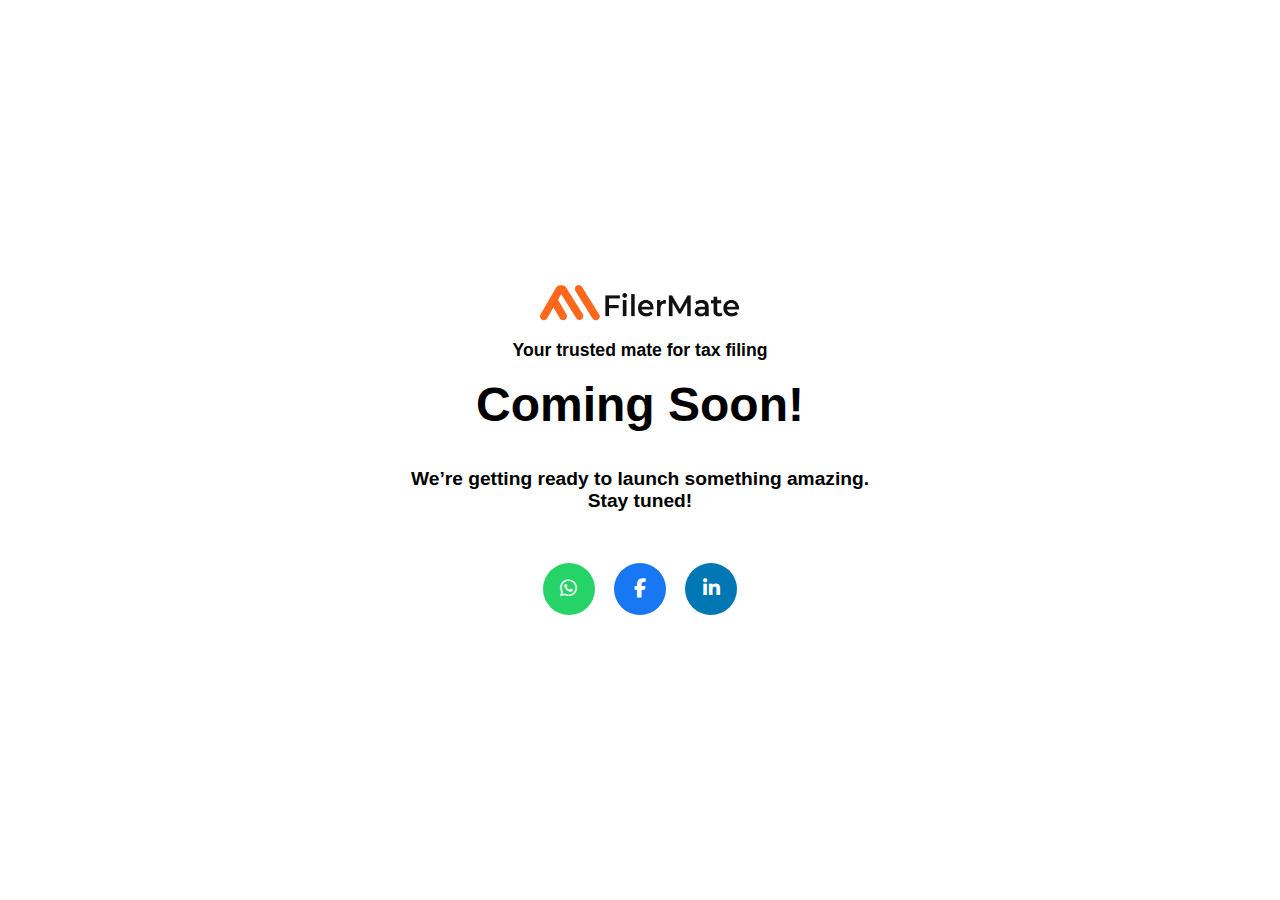
<file: index.html>
<!DOCTYPE html>
<html lang="en">
<head>
  <meta charset="UTF-8" />
  <meta name="viewport" content="width=device-width, initial-scale=1.0" />
  <title>FilerMate – Coming Soon</title>
  <link rel="icon" type="image/png" href="FavIcon_Rounded.png" />
  <link rel="stylesheet" href="https://cdnjs.cloudflare.com/ajax/libs/font-awesome/6.5.0/css/all.min.css" />
  <style>
   body {
      margin: 0;
      font-family: 'Segoe UI', sans-serif;
      background-color: #ffffff;
      padding: 0;
    }

    .container {
      display: flex;
      flex-direction: column;
      align-items: center;
      justify-content: center;
      text-align: center;
      min-height: 100vh;
      padding: 2rem;
      box-sizing: border-box;
    }

    .logo {
      max-width: 200px;
      width: 100%;
      margin-bottom: 1rem;
    }

    .slogan {
      font-size: 1.1rem;
      /* color: #EE7E27; */
      /* margin-bottom: 2rem; */
      font-weight: bold;
    }

    h1 {
      font-size: 3rem;
      margin-bottom: 1rem;
    }

    p.description {
      font-size: 1.2rem;
      /* color: #444; */
      max-width: 500px;
      font-weight: bold;
    }

    .social-links {
      margin-top: 2rem;
      display: flex;
      gap: 1.2rem;
      justify-content: center;
      flex-wrap: wrap;
    }

    .social-links a {
      font-size: 1.2rem;
      color: white;
      padding: 14px;
      border-radius: 50%;
      text-decoration: none;
      width: 24px;
      height: 24px;
      display: flex;
      align-items: center;
      justify-content: center;
      transition: background-color 0.3s ease;
    }

    .whatsapp { background-color: #25D366; }
    .whatsapp:hover { background-color: #1ebc59; }

    .facebook { background-color: #1877F2; }
    .facebook:hover { background-color: #0e5bd0; }

    .linkedin { background-color: #0077B5; }
    .linkedin:hover { background-color: #005f94; }

    @media (max-width: 480px) {
      h1 {
        font-size: 2rem;
      }

      .slogan {
        font-size: 1rem;
      }

      p.description {
        font-size: 1rem;
      }
    }
  </style>
</head>
<body>
  <div class="container">
    <img src="FilerMate_Logo.png" alt="FilerMate Logo" class="logo" />
    <div class="slogan">Your trusted mate for tax filing</div>
    <h1 style="margin-top: 16px;">Coming Soon!</h1>
    <p class="description">
      We’re getting ready to launch something amazing. Stay tuned!
    </p>
    <div class="social-links">
      <a class="whatsapp" href="https://wa.me/923352996009" target="_blank" title="WhatsApp">
        <i class="fab fa-whatsapp"></i>
      </a>
      <a class="facebook" href="https://www.facebook.com/filermate" target="_blank" title="Facebook">
        <i class="fab fa-facebook-f"></i>
      </a>
      <a class="linkedin" href="https://linkedin.com/company/filermate" target="_blank" title="LinkedIn">
        <i class="fab fa-linkedin-in"></i>
      </a>
    </div>
  </div>
</body>
</html>
</file>
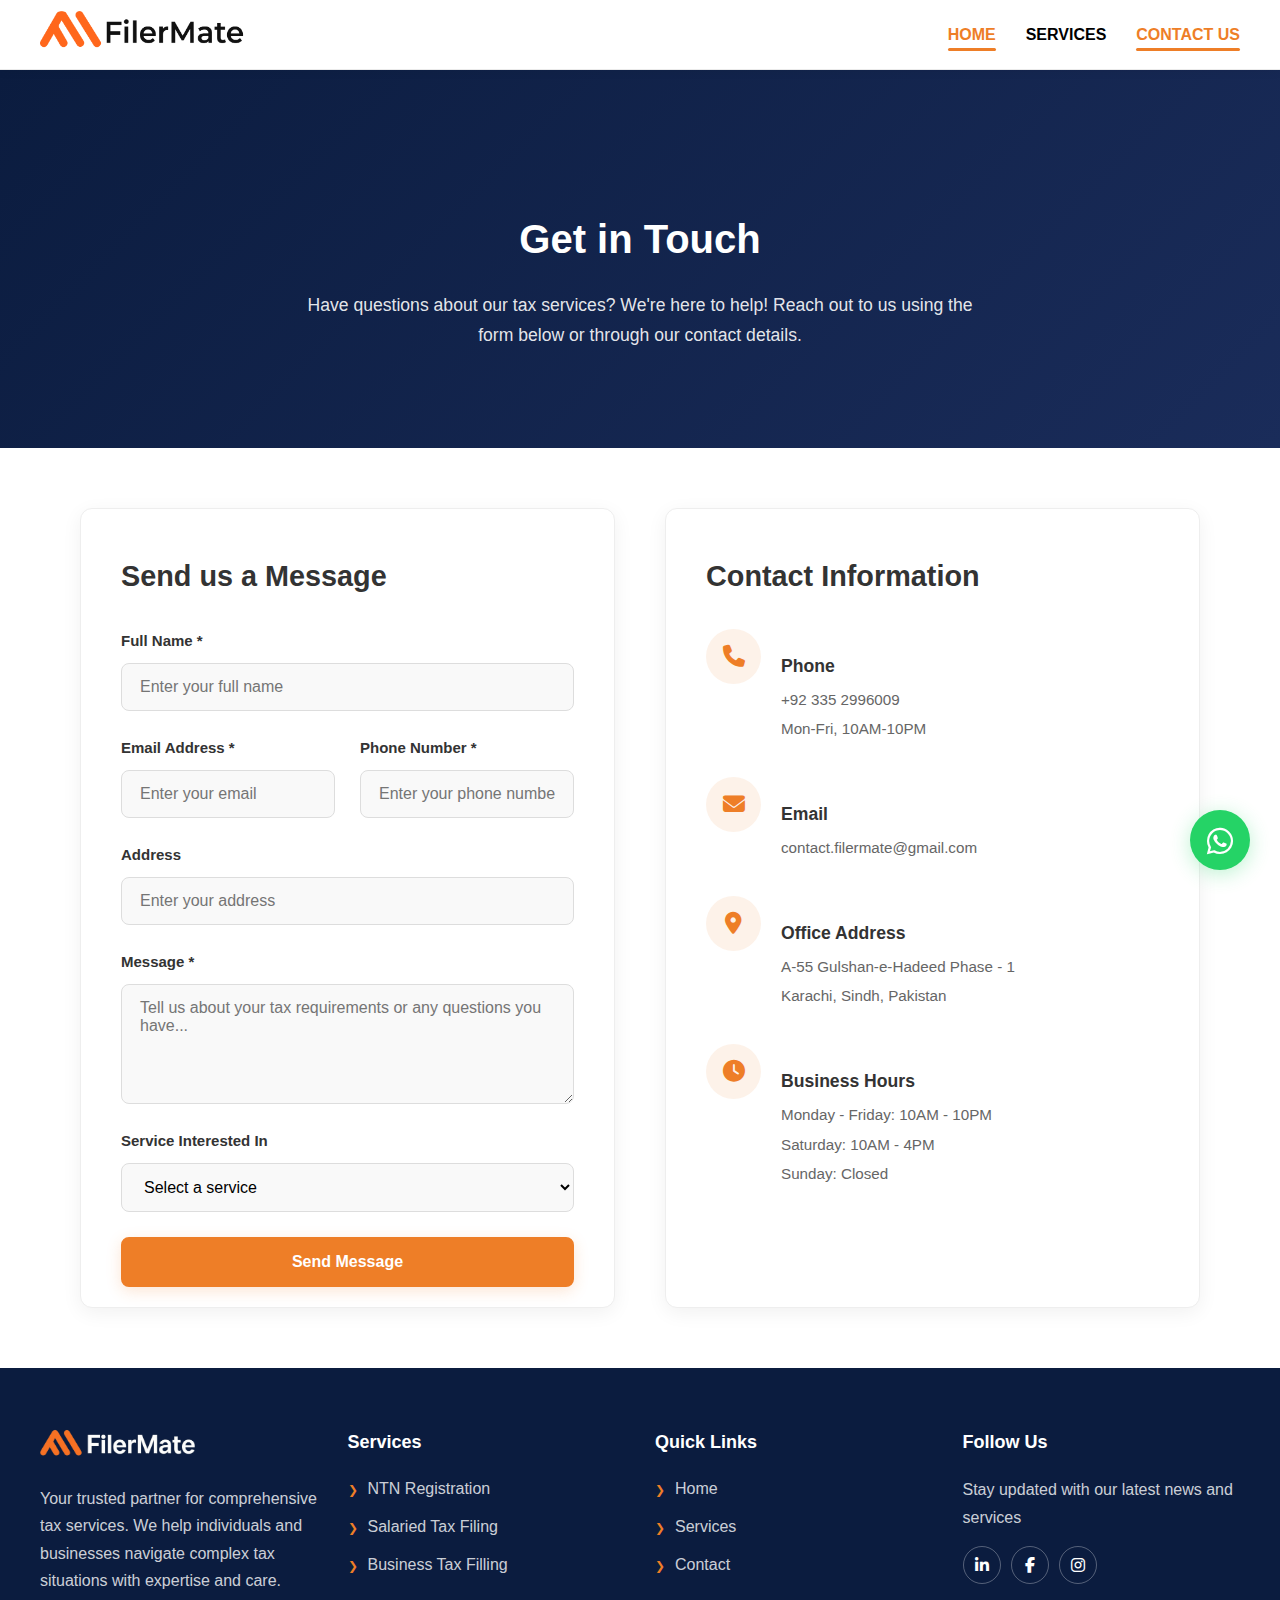
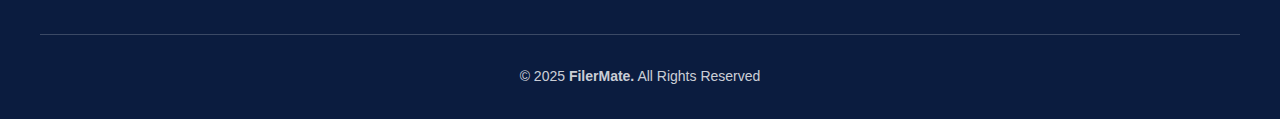
<file: contact/index.html>
<!DOCTYPE html>
<html lang="en">

<head>
  <meta charset="UTF-8">
  <meta name="viewport" content="width=device-width, initial-scale=1.0">
  <title>Contact Us</title>
  <link rel="icon" type="image/png" href="../images/FavIcon_Rounded.png" />
  <link rel="stylesheet" href="https://cdnjs.cloudflare.com/ajax/libs/font-awesome/6.5.0/css/all.min.css">
  <link rel="stylesheet" href="/css/style.css">
  <script src="/js/script.js"></script>
</head>

<body>

  <header>
    <nav class="navbar">
      <div class="logo">
        <a href="/index.html"><img src="/images/FilerMate_Logo.png" alt="FilerMate Logo"></a>
      </div>

      <!-- Desktop Menu (visible on larger screens) -->
      <ul class="desktop-menu" id="nav-links">
        <li><a href="/index.html">HOME</a></li>
        <li><a href="/services/index.html">SERVICES</a></li>
        <li><a href="/contact/index.html">CONTACT US</a></li>
      </ul>

      <!-- Mobile Menu Toggle -->
      <button class="menu-toggle" id="menu-toggle">☰</button>

      <!-- Mobile Menu Container -->
      <div class="mobile-menu-container" id="mobile-menu-container">
        <ul class="mobile-menu">
          <li><a href="/index.html">HOME</a></li>
          <li><a href="/services/index.html">SERVICES</a></li>
          <li><a href="/contact/index.html">CONTACT US</a></li>
        </ul>
      </div>
    </nav>
  </header>

  <main>
    <section class="page-header">
      <div class="container">
        <h1 class="section-title">Get in Touch</h1>
        <p class="section-desc">Have questions about our tax services? We're here to help! Reach out to us using the
          form below or through our contact details.</p>
      </div>
    </section>
    <div class="container">
      <div class="contact-wrapper">
        <!-- Contact Form -->
        <div class="contact-form-container">
          <h2>Send us a Message</h2>
          <form id="contactForm" class="contact-form">
            <div class="form-group">
              <label for="name">Full Name *</label>
              <input type="text" id="name" name="name" required placeholder="Enter your full name">
            </div>

            <div class="form-row">
              <div class="form-group">
                <label for="email">Email Address *</label>
                <input type="email" id="email" name="email" required placeholder="Enter your email">
              </div>

              <div class="form-group">
                <label for="phone">Phone Number *</label>
                <input type="tel" id="phone" name="phone" required placeholder="Enter your phone number">
              </div>
            </div>

            <div class="form-group">
              <label for="address">Address</label>
              <input type="text" id="address" name="address" placeholder="Enter your address">
            </div>

            <div class="form-group">
              <label for="message">Message *</label>
              <textarea id="message" name="message" rows="5" required
                placeholder="Tell us about your tax requirements or any questions you have..."></textarea>
            </div>

            <div class="form-group">
              <label for="service">Service Interested In</label>
              <select id="service" name="service">
                <option value="">Select a service</option>
                <option value="ntn-salaried">NTN Registration - Salaried</option>
                <option value="ntn-business">NTN Registration - Business</option>
                <option value="tax-salaried">Salaried Tax Filing</option>
                <option value="tax-business">Business Tax Filing</option>
                <option value="consultation">General Consultation</option>
              </select>
            </div>

            <button type="submit" class="btn-primary">Send Message</button>
          </form>
        </div>

        <!-- Contact Information -->
        <div class="contact-info-container">
          <h2>Contact Information</h2>

          <div class="contact-info">
            <div class="info-item">
              <div class="info-icon">
                <i class="fas fa-phone"></i>
              </div>
              <div class="info-content">
                <h4>Phone</h4>
                <p>+92 335 2996009</p>
                <p>Mon-Fri, 10AM-10PM</p>
              </div>
            </div>

            <div class="info-item">
              <div class="info-icon">
                <i class="fas fa-envelope"></i>
              </div>
              <div class="info-content">
                <h4>Email</h4>
                <p>contact.filermate@gmail.com</p>
                <!-- <p>support@filermate.com</p> -->
              </div>
            </div>

            <div class="info-item">
              <div class="info-icon">
                <i class="fas fa-map-marker-alt"></i>
              </div>
              <div class="info-content">
                <h4>Office Address</h4>
                <p>A-55 Gulshan-e-Hadeed Phase - 1</p>
                <p>Karachi, Sindh, Pakistan</p>
              </div>
            </div>

            <div class="info-item">
              <div class="info-icon">
                <i class="fas fa-clock"></i>
              </div>
              <div class="info-content">
                <h4>Business Hours</h4>
                <p>Monday - Friday: 10AM - 10PM</p>
                <p>Saturday: 10AM - 4PM</p>
                <p>Sunday: Closed</p>
              </div>
            </div>
          </div>

          <!-- <div class="map-placeholder">
            <div class="map-icon">
              <i class="fas fa-map"></i>
            </div>
            <p>Map integration can be added here</p>
            <small>Google Maps or other mapping service</small>
          </div> -->
        </div>
      </div>
    </div>
  </main>

  <footer class="footer">
    <div class="footer-container">

      <div class="footer-col">
        <div class="footer-logo">
          <a href="/index.html"><img src="/images/logo.png" alt="FilerMate Logo" /></a>
        </div>
        <p>Your trusted partner for comprehensive tax services.
          We help individuals and businesses navigate complex tax situations with expertise and care.</p>
      </div>

      <div class="footer-col">
        <h4>Services</h4>
        <ul>
          <li><a href="/services/index.html#ntn-registration-salaried">NTN Registration</a></li>
          <li><a href="/services/index.html#tax-filling-salaried">Salaried Tax Filing</a></li>
          <li><a href="/services/index.html#tax-filling-business">Business Tax Filling</a></li>
        </ul>
      </div>

      <div class="footer-col">
        <h4>Quick Links</h4>
        <ul>
          <li><a href="/index.html">Home</a></li>
          <li><a href="/services/index.html">Services</a></li>
          <li><a href="/contact/index.html">Contact</a></li>
        </ul>
      </div>

      <div class="footer-col">
        <h4>Follow Us</h4>
        <p>Stay updated with our latest news and services</p>
        <div class="social-icons">
          <a href="https://www.linkedin.com/company/filermate" target="_blank"><i class="fab fa-linkedin-in"></i></a>
          <a href="https://www.facebook.com/filermate" target="_blank"><i class="fab fa-facebook-f"></i></a>
          <a href="https://www.instagram.com/filermate" target="_blank"><i class="fab fa-instagram"></i></a>
        </div>
      </div>

    </div>
    <div class="footer-divider"></div>
    <div class="footer-bottom">
      <p>© 2025 <strong>FilerMate.</strong> All Rights Reserved</p>
    </div>
  </footer>

  <!-- WhatsApp Floating Button -->
  <a href="https://wa.me/923352996009" class="whatsapp-float" target="_blank" aria-label="Chat on WhatsApp">
    <i class="fab fa-whatsapp"></i>
  </a>
</body>

</html>
</file>
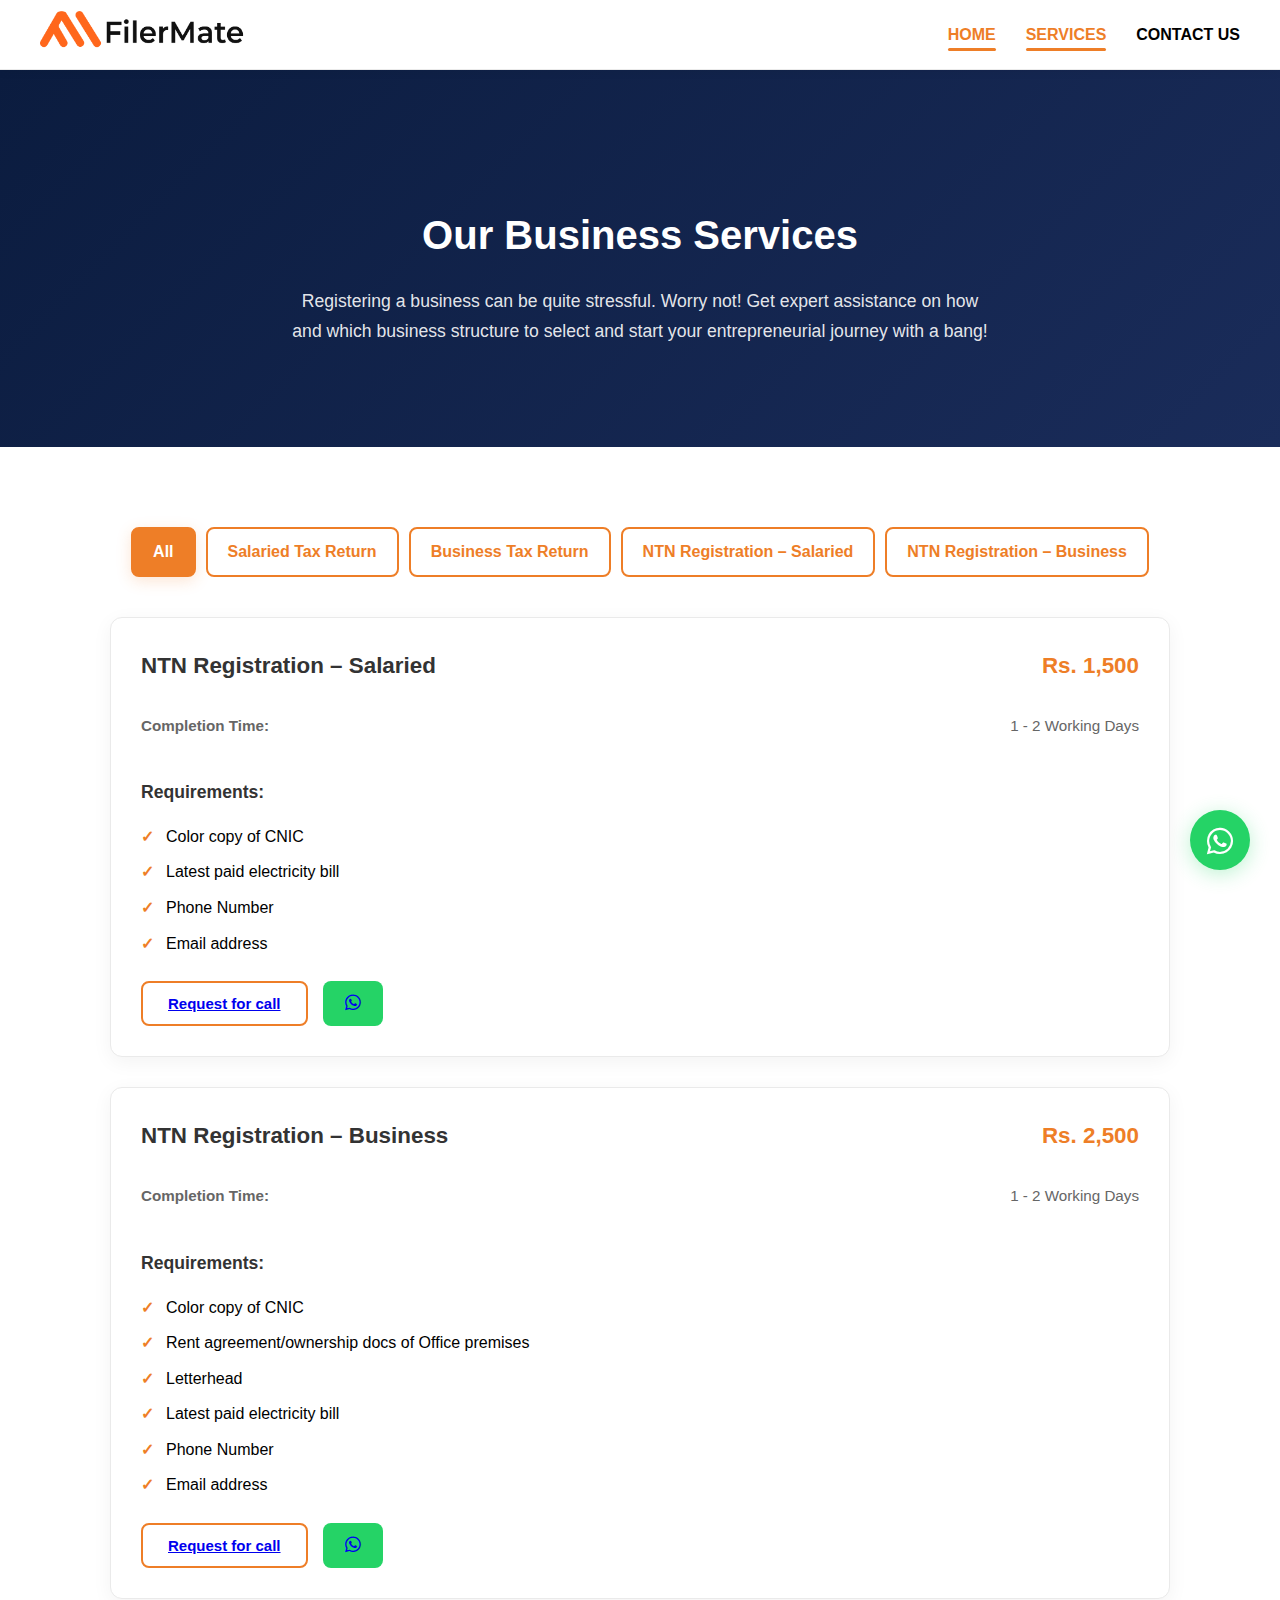
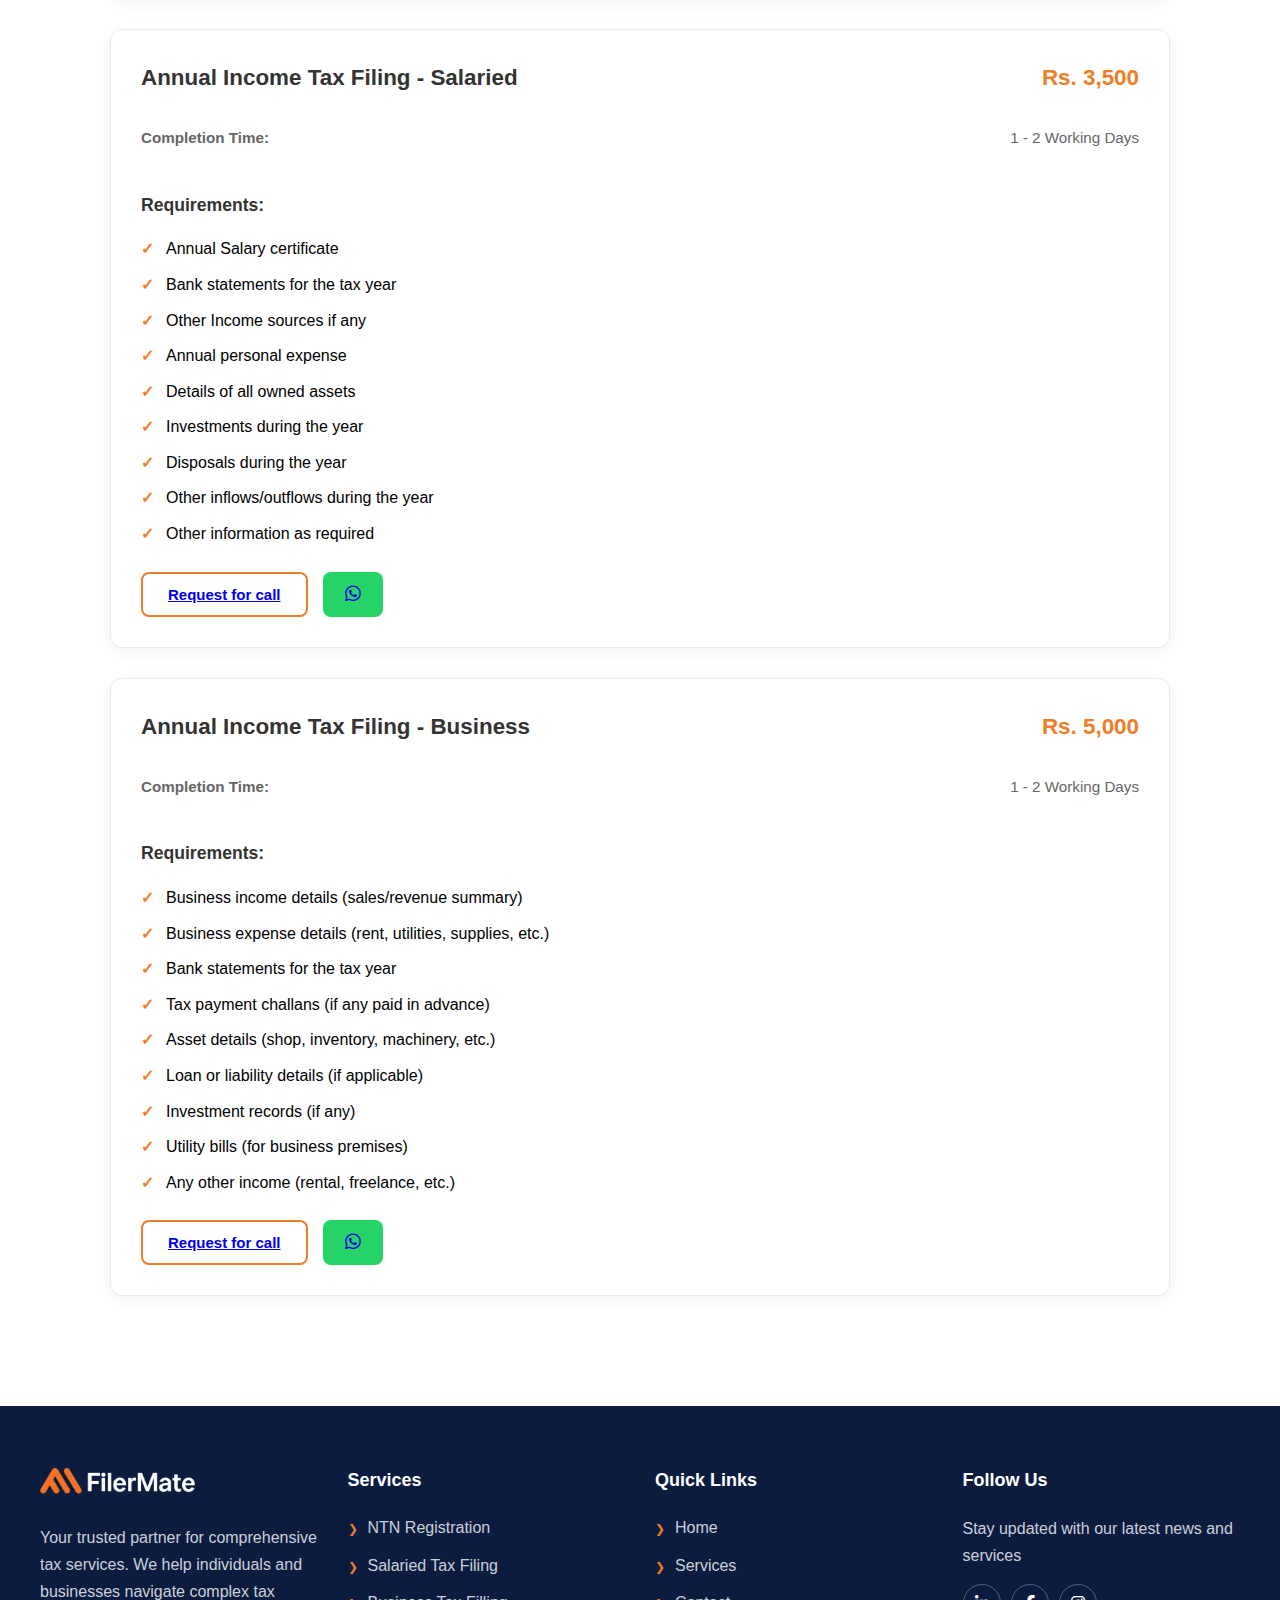
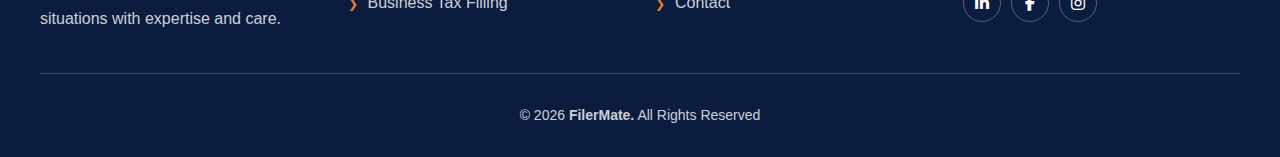
<file: services/index.html>
<!DOCTYPE html>
<html lang="en">

<head>
  <meta charset="UTF-8">
  <meta name="viewport" content="width=device-width, initial-scale=1.0">
  <title>Tax Services for Salaried and Business individuals</title>
  <link rel="icon" type="image/png" href="../images/FavIcon_Rounded.png" />
  <link rel="stylesheet" href="https://cdnjs.cloudflare.com/ajax/libs/font-awesome/6.5.0/css/all.min.css">
  <link rel="stylesheet" href="/css/style.css">
  <link rel="stylesheet" href="../css/services.css">
  <script src="/js/script.js"></script>
</head>

<body>

  <header>
    <nav class="navbar">
      <div class="logo">
        <a href="/index.html"><img src="/images/FilerMate_Logo.png" alt="FilerMate Logo"></a>
      </div>

      <!-- Desktop Menu (visible on larger screens) -->
      <ul class="desktop-menu" id="nav-links">
        <li><a href="/index.html">HOME</a></li>
        <li><a href="/services/index.html">SERVICES</a></li>
        <li><a href="/contact/index.html">CONTACT US</a></li>
      </ul>

      <!-- Mobile Menu Toggle -->
      <button class="menu-toggle" id="menu-toggle">☰</button>

      <!-- Mobile Menu Container -->
      <div class="mobile-menu-container" id="mobile-menu-container">
        <ul class="mobile-menu">
          <li><a href="/index.html">HOME</a></li>
          <li><a href="/services/index.html">SERVICES</a></li>
          <li><a href="/contact/index.html">CONTACT US</a></li>
        </ul>
      </div>
    </nav>
  </header>

  <main>
    <!-- Services Header Section (Blue Background) -->
    <section class="services-content">
      <div class="container">
        <h2 class="section-title">Our Business Services</h2>
        <p class="section-desc">
          Registering a business can be quite stressful. Worry not! Get expert assistance on how and which
          business structure to select and start your entrepreneurial journey with a bang!
        </p>
      </div>
    </section>

    <!-- Services Content -->
    <div class="services-container">
      <!-- Filter Buttons -->
      <div class="filter-bar">
        <a href="#" class="bar-link active">All</a>
        <a href="#tax-filling-salaried" class="bar-link">Salaried Tax Return</a>
        <a href="#tax-filling-business" class="bar-link">Business Tax Return</a>
        <a href="#ntn-registration-salaried" class="bar-link">NTN Registration – Salaried</a>
        <a href="#ntn-registration-business" class="bar-link">NTN Registration – Business</a>
      </div>

      <!-- Service Cards -->
      <div class="service-card" id="ntn-registration-salaried">
        <div class="card-header">
          <h4>NTN Registration – Salaried</h4>
          <h4 class="price">Rs. 1,500</h4>
        </div>
        <div class="card-info">
          <p>Completion Time:</p>
          <p>1 - 2 Working Days</p>
        </div>
        <p class="fw-semibold">Requirements:</p>
        <ul>
          <li>Color copy of CNIC</li>
          <li>Latest paid electricity bill</li>
          <li>Phone Number</li>
          <li>Email address</li>
        </ul>
        <div class="card-actions">
          <button class="request-btn"><a href="/contact/index.html#send-us-message">Request for call</a></button>
          <button class="whatsapp-btn"><a href="https://wa.me/923352996009" target="_blank"
                  aria-label="Chat on WhatsApp"><i class="fab fa-whatsapp"></i></a></button>
        </div>
      </div>

      <div class="service-card" id="ntn-registration-business">
        <div class="card-header">
          <h4>NTN Registration – Business</h4>
          <h4 class="price">Rs. 2,500</h4>
        </div>
        <div class="card-info">
          <p>Completion Time:</p>
          <p>1 - 2 Working Days</p>
        </div>
        <p class="fw-semibold">Requirements:</p>
        <ul>
          <li>Color copy of CNIC</li>
          <li>Rent agreement/ownership docs of Office premises</li>
          <li>Letterhead</li>
          <li>Latest paid electricity bill</li>
          <li>Phone Number</li>
          <li>Email address</li>
        </ul>
        <div class="card-actions">
          <button class="request-btn"><a href="/contact/index.html#send-us-message">Request for call</a></button>
          <button class="whatsapp-btn"><a href="https://wa.me/923352996009" target="_blank"
                  aria-label="Chat on WhatsApp"><i class="fab fa-whatsapp"></i></a></button>
        </div>
      </div>

      <div class="service-card" id="tax-filling-salaried">
        <div class="card-header">
          <h4>Annual Income Tax Filing - Salaried</h4>
          <h4 class="price">Rs. 3,500</h4>
        </div>
        <div class="card-info">
          <p>Completion Time:</p>
          <p>1 - 2 Working Days</p>
        </div>
        <p class="fw-semibold">Requirements:</p>
        <ul>
          <li>Annual Salary certificate</li>
          <li>Bank statements for the tax year</li>
          <li>Other Income sources if any</li>
          <li>Annual personal expense</li>
          <li>Details of all owned assets</li>
          <li>Investments during the year</li>
          <li>Disposals during the year</li>
          <li>Other inflows/outflows during the year</li>
          <li>Other information as required</li>
        </ul>
        <div class="card-actions">
          <button class="request-btn"><a href="/contact/index.html#send-us-message">Request for call</a></button>
          <button class="whatsapp-btn"><a href="https://wa.me/923352996009" target="_blank"
                  aria-label="Chat on WhatsApp"><i class="fab fa-whatsapp"></i></a></button>
        </div>
      </div>

      <div class="service-card" id="tax-filling-business">
        <div class="card-header">
          <h4>Annual Income Tax Filing - Business</h4>
          <h4 class="price">Rs. 5,000</h4>
        </div>
        <div class="card-info">
          <p>Completion Time:</p>
          <p>1 - 2 Working Days</p>
        </div>
        <p class="fw-semibold">Requirements:</p>
        <ul>
          <li>Business income details (sales/revenue summary)</li>
          <li>Business expense details (rent, utilities, supplies, etc.)</li>
          <li>Bank statements for the tax year</li>
          <li>Tax payment challans (if any paid in advance)</li>
          <li>Asset details (shop, inventory, machinery, etc.)</li>
          <li>Loan or liability details (if applicable)</li>
          <li>Investment records (if any)</li>
          <li>Utility bills (for business premises)</li>
          <li>Any other income (rental, freelance, etc.)</li>
        </ul>
        <div class="card-actions">
          <button class="request-btn"><a href="/contact/index.html#send-us-message">Request for call</a></button>
          <button class="whatsapp-btn"><a href="https://wa.me/923352996009" target="_blank"
                  aria-label="Chat on WhatsApp"><i class="fab fa-whatsapp"></i></a></button>
        </div>
      </div>
    </div>
  </main>

  <footer class="footer">
    <div class="footer-container">

      <div class="footer-col">
        <div class="footer-logo">
          <a href="/index.html"><img src="/images/logo.png" alt="FilerMate Logo" /></a>
        </div>
        <p>Your trusted partner for comprehensive tax services.
          We help individuals and businesses navigate complex tax situations with expertise and care.</p>
      </div>

      <div class="footer-col">
        <h4>Services</h4>
        <ul>
          <li><a href="/services/index.html#ntn-registration-salaried">NTN Registration</a></li>
          <li><a href="/services/index.html#tax-filling-salaried">Salaried Tax Filing</a></li>
          <li><a href="/services/index.html#tax-filling-business">Business Tax Filling</a></li>
        </ul>
      </div>

      <div class="footer-col">
        <h4>Quick Links</h4>
        <ul>
          <li><a href="/index.html">Home</a></li>
          <li><a href="/services/index.html">Services</a></li>
          <li><a href="/contact/index.html">Contact</a></li>
        </ul>
      </div>

      <div class="footer-col">
        <h4>Follow Us</h4>
        <p>Stay updated with our latest news and services</p>
        <div class="social-icons">
          <a href="https://www.linkedin.com/company/filermate" target="_blank"><i class="fab fa-linkedin-in"></i></a>
          <a href="https://www.facebook.com/filermate" target="_blank"><i class="fab fa-facebook-f"></i></a>
          <a href="https://www.instagram.com/filermate" target="_blank"><i class="fab fa-instagram"></i></a>
        </div>
      </div>

    </div>
    <div class="footer-divider"></div>
    <div class="footer-bottom">
      <p>© 2026 <strong>FilerMate.</strong> All Rights Reserved</p>
    </div>
  </footer>

  <!-- WhatsApp Floating Button -->
  <a href="https://wa.me/923352996009" class="whatsapp-float" target="_blank" aria-label="Chat on WhatsApp">
    <i class="fab fa-whatsapp"></i>
  </a>
</body>

</html>
</file>
<file: css/style.css>
:root {
  --primary-color: #0B1C3F;
  --accent-color: #EE7E27;
  --text-color: #000000;
  --background-color: #ffffff;
  --text-heading-color: #333;
  --nav-height: 70px;
}

* {
  box-sizing: border-box;
}

body {
  margin: 0;
  font-family: 'Segoe UI', Tahoma, Geneva, Verdana, sans-serif;
  background-color: var(--background-color);
  color: var(--text-color);
  line-height: 1.6;
}

html,
body {
  height: 100%;
  margin: 0;
  display: flex;
  flex-direction: column;
}

.container {
  max-width: 1200px;
  margin: 0 auto;
  padding: 0 40px;
}

main {
  flex: 1;
}

/* ===== NAVBAR STYLES ===== */
.navbar {
  background-color: var(--background-color);
  display: flex;
  justify-content: space-between;
  align-items: center;
  padding: 15px 40px;
  border-bottom: 1px solid #eaeaea;
  box-shadow: 0 2px 10px rgba(0, 0, 0, 0.05);
  position: relative;
  z-index: 1000;
  height: var(--nav-height);
}

.logo img {
  height: 40px;
  width: auto;
  transition: transform 0.3s;
}

.logo img:hover {
  transform: scale(1.05);
}

/* Desktop Menu */
.desktop-menu {
  display: flex;
  list-style: none;
  margin: 0;
  padding: 0;
  gap: 30px;
}

.desktop-menu li a {
  color: var(--text-color);
  text-decoration: none;
  font-size: 16px;
  font-weight: 600;
  padding: 8px 0;
  position: relative;
  transition: color 0.3s;
}

.desktop-menu li a:hover,
.desktop-menu li a.active {
  color: var(--accent-color);
}

.desktop-menu li a.active::after {
  content: '';
  position: absolute;
  bottom: 0;
  left: 0;
  width: 100%;
  height: 3px;
  background-color: var(--accent-color);
  border-radius: 3px;
}

/* Mobile Menu Toggle */
.menu-toggle {
  display: none;
  background: none;
  border: 1px solid #ddd;
  border-radius: 4px;
  color: #000;
  font-size: 24px;
  cursor: pointer;
  width: 44px;
  height: 44px;
  align-items: center;
  justify-content: center;
  transition: all 0.3s;
  z-index: 1002;
}

.menu-toggle:hover {
  background-color: #f5f5f5;
  border-color: #bbb;
}

/* Mobile Menu Container - FIXED OVERLAY VERSION */
.mobile-menu-container {
  position: fixed;
  top: var(--nav-height);
  left: 0;
  width: 100%;
  height: 0;
  background-color: white;
  z-index: 999;
  overflow: hidden;
  transition: height 0.3s ease-in-out;
  box-shadow: 0 10px 25px rgba(0, 0, 0, 0.1);
}

.mobile-menu-container.active {
  height: calc(100vh - var(--nav-height));
  overflow-y: auto;
}

/* Mobile Menu */
.mobile-menu {
  display: flex;
  flex-direction: column;
  width: 100%;
  padding: 20px 0;
  margin: 0;
  list-style: none;
}

.mobile-menu li {
  width: 100%;
}

.mobile-menu li a {
  display: block;
  padding: 18px 40px;
  color: var(--text-color);
  text-decoration: none;
  font-weight: 600;
  font-size: 16px;
  border-bottom: 1px solid #f0f0f0;
  transition: all 0.3s;
}

.mobile-menu li:last-child a {
  border-bottom: none;
}

.mobile-menu li a:hover,
.mobile-menu li a.active {
  color: var(--accent-color);
  background-color: rgba(238, 126, 39, 0.05);
  padding-left: 50px;
}

/* ===== HERO SECTION STYLES ===== */
.hero-section {
  background: linear-gradient(135deg, var(--primary-color) 0%, #1a2c5a 100%);
  color: white;
  padding: 50px 0 50px;
  margin-top: 0;
}

.hero-section .container {
  display: flex;
  align-items: center;
  justify-content: center;
  flex-wrap: wrap;
  gap: 40px;
  text-align: center;
}

.hero-content {
  flex: 1;
  min-width: 300px;
  max-width: 1100px;
}

.hero-content h1 {
  font-size: 3rem;
  margin-bottom: 25px;
  line-height: 1.2;
  font-weight: 700;
}

.hero-subtitle {
  font-size: 1.2rem;
  margin-bottom: 40px;
  line-height: 1.7;
  opacity: 0.9;
  max-width: 800px;
  margin-left: auto;
  margin-right: auto;
}

.hero-buttons {
  display: flex;
  gap: 20px;
  flex-wrap: wrap;
  justify-content: center;
  margin-top: 30px;
}

.btn-primary {
  background-color: var(--accent-color);
  color: white;
  padding: 14px 35px;
  border-radius: 8px;
  text-decoration: none;
  font-weight: 600;
  display: inline-block;
  transition: all 0.3s;
  border: 2px solid var(--accent-color);
  font-size: 16px;
  box-shadow: 0 4px 15px rgba(238, 126, 39, 0.2);
}

.btn-primary:hover {
  background-color: #d96c1e;
  transform: translateY(-3px);
  box-shadow: 0 6px 20px rgba(238, 126, 39, 0.3);
}

.btn-secondary {
  background-color: transparent;
  color: white;
  padding: 14px 35px;
  border-radius: 8px;
  text-decoration: none;
  font-weight: 600;
  display: inline-block;
  transition: all 0.3s;
  border: 2px solid rgba(255, 255, 255, 0.5);
  font-size: 16px;
}

.btn-secondary:hover {
  background-color: rgba(255, 255, 255, 0.1);
  border-color: white;
  transform: translateY(-3px);
}

/* ===== PAGE HEADER SECTION ===== */
.page-header {
  background: linear-gradient(135deg, var(--primary-color) 0%, #1a2c5a 100%);
  color: white;
  padding: 110px 0 97px;
  margin-top: 0;
}

.page-header .container {
  text-align: center;
  max-width: 800px;
}

.page-header .section-title {
  color: white;
  margin-bottom: 20px;
}

.page-header .section-desc {
  color: rgba(255, 255, 255, 0.9);
  margin-bottom: 0;
}

/* ===== SERVICES CONTENT SECTION ===== */
.services-content {
  background: linear-gradient(135deg, var(--primary-color) 0%, #1a2c5a 100%);
  color: white;
  padding: 100px 0 60px;
  margin-top: 0;
  text-align: center;
}

.services-content .container {
  max-width: 800px;
}

.services-content .section-title {
  color: white;
}

.services-content .section-desc {
  color: rgba(255, 255, 255, 0.9);
}

/* ===== WHATSAPP FLOATING BUTTON ===== */
.whatsapp-float {
  position: fixed;
  width: 60px;
  height: 60px;
  bottom: 30px;
  right: 30px;
  background-color: #25D366;
  color: #FFF;
  border-radius: 50px;
  text-align: center;
  font-size: 30px;
  box-shadow: 0 4px 20px rgba(37, 211, 102, 0.3);
  z-index: 100;
  display: flex;
  align-items: center;
  justify-content: center;
  text-decoration: none;
  transition: all 0.3s;
}

.whatsapp-float:hover {
  background-color: #128C7E;
  color: white;
  transform: scale(1.1);
  box-shadow: 0 6px 25px rgba(37, 211, 102, 0.4);
}

.whatsapp-float i {
  margin-top: 2px;
}

/* ===== POPULAR SERVICES SECTION ===== */
.popular-services {
  padding: 20px 0 40px 0;
  background-color: #f8f9fa;
}

.section-title {
  font-size: 2.5rem;
  color: var(--text-heading-color);
  text-align: center;
  margin-bottom: 20px;
  font-weight: 700;
}

.section-desc {
  text-align: center;
  max-width: 700px;
  margin: 0 auto 40px;
  color: #666;
  font-size: 1.1rem;
  line-height: 1.7;
}

.services-grid {
  display: grid;
  grid-template-columns: repeat(auto-fit, minmax(320px, 1fr));
  gap: 30px;
  margin-top: 40px;
}

.service-box {
  background: white;
  border-radius: 12px;
  padding: 35px 30px;
  box-shadow: 0 5px 20px rgba(0, 0, 0, 0.06);
  transition: all 0.3s ease;
  border: 1px solid #eee;
  text-align: center;
}

.service-box:hover {
  transform: translateY(-10px);
  box-shadow: 0 15px 35px rgba(0, 0, 0, 0.1);
  border-color: var(--accent-color);
}

.service-icon {
  background-color: rgba(238, 126, 39, 0.1);
  color: var(--accent-color);
  width: 80px;
  height: 80px;
  border-radius: 50%;
  display: flex;
  align-items: center;
  justify-content: center;
  font-size: 32px;
  margin: 0 auto 25px;
  transition: all 0.3s;
}

.service-box:hover .service-icon {
  background-color: var(--accent-color);
  color: white;
  transform: scale(1.1);
}

.service-box h3 {
  color: var(--text-heading-color);
  margin-bottom: 15px;
  font-size: 1.5rem;
}

.service-box p {
  color: #666;
  line-height: 1.6;
  margin-bottom: 25px;
}

.service-link {
  color: var(--accent-color);
  text-decoration: none;
  font-weight: 600;
  display: inline-flex;
  align-items: center;
  gap: 8px;
  transition: all 0.3s;
}

.service-link:hover {
  gap: 12px;
  color: #d96c1e;
}

/* ===== REVIEWS SECTION ===== */
.reviews-section {
  padding: 40px 0;
  background-color: white;
}

.reviews-grid {
  display: grid;
  grid-template-columns: repeat(auto-fit, minmax(320px, 1fr));
  gap: 30px;
  margin-top: 40px;
}

.review-card {
  background: white;
  border-radius: 12px;
  padding: 35px 30px;
  box-shadow: 0 5px 20px rgba(0, 0, 0, 0.06);
  border: 1px solid #eee;
  transition: all 0.3s;
}

.review-card:hover {
  box-shadow: 0 10px 30px rgba(0, 0, 0, 0.1);
  transform: translateY(-5px);
}

.review-stars {
  color: #FFD700;
  font-size: 18px;
  margin-bottom: 20px;
}

.review-text {
  font-style: italic;
  line-height: 1.7;
  color: #555;
  margin-bottom: 25px;
  border-left: 3px solid var(--accent-color);
  padding-left: 20px;
  position: relative;
}

.review-text::before {
  content: '"';
  font-size: 60px;
  color: rgba(238, 126, 39, 0.1);
  position: absolute;
  top: -20px;
  left: 10px;
  font-family: Georgia, serif;
}

.review-author h4 {
  color: var(--text-heading-color);
  margin-bottom: 5px;
  font-size: 1.1rem;
}

.review-author p {
  color: #777;
  font-size: 0.9rem;
}

/* ===== CTA SECTION ===== */
.cta-section {
  background: linear-gradient(135deg, var(--primary-color) 0%, #1a2c5a 100%);
  color: white;
  padding: 40px 0;
  text-align: center;
}

.cta-section h2 {
  font-size: 2.5rem;
  margin-bottom: 20px;
  font-weight: 700;
}

.cta-section p {
  font-size: 1.2rem;
  margin-bottom: 40px;
  opacity: 0.9;
  max-width: 700px;
  margin-left: auto;
  margin-right: auto;
  line-height: 1.7;
}

.cta-section .btn-primary {
  background-color: var(--accent-color);
  border-color: var(--accent-color);
  padding: 16px 40px;
  font-size: 18px;
}

.cta-section .btn-primary:hover {
  background-color: #d96c1e;
}

/* ===== CONTACT PAGE STYLES ===== */
.contact-wrapper {
  display: grid;
  grid-template-columns: repeat(auto-fit, minmax(350px, 1fr));
  gap: 50px;
  margin: 60px 0;
}

.contact-form-container,
.contact-info-container {
  background: white;
  border-radius: 12px;
  padding: 20px 40px;
  box-shadow: 0 5px 20px rgba(0, 0, 0, 0.06);
  border: 1px solid #eee;
}

.contact-form-container h2,
.contact-info-container h2 {
  color: var(--text-heading-color);
  margin-bottom: 30px;
  font-size: 1.8rem;
  font-weight: 700;
}

/* Form Styles */
.contact-form {
  display: flex;
  flex-direction: column;
  gap: 25px;
}

.form-group {
  display: flex;
  flex-direction: column;
}

.form-row {
  display: grid;
  grid-template-columns: repeat(auto-fit, minmax(200px, 1fr));
  gap: 25px;
}

.form-group label {
  margin-bottom: 10px;
  font-weight: 600;
  color: var(--text-heading-color);
  font-size: 15px;
}

.form-group input,
.form-group textarea,
.form-group select {
  padding: 14px 18px;
  border: 1px solid #ddd;
  border-radius: 8px;
  font-family: inherit;
  font-size: 1rem;
  transition: all 0.3s;
  background-color: #f9f9f9;
}

.form-group input:focus,
.form-group textarea:focus,
.form-group select:focus {
  outline: none;
  border-color: var(--accent-color);
  background-color: white;
  box-shadow: 0 0 0 3px rgba(238, 126, 39, 0.1);
}

/* Contact Info */
.contact-info {
  display: flex;
  flex-direction: column;
  gap: 30px;
  margin-bottom: 40px;
}

.info-item {
  display: flex;
  align-items: flex-start;
  gap: 20px;
}

.info-icon {
  background-color: rgba(238, 126, 39, 0.1);
  color: var(--accent-color);
  width: 55px;
  height: 55px;
  border-radius: 50%;
  display: flex;
  align-items: center;
  justify-content: center;
  font-size: 22px;
  flex-shrink: 0;
  transition: all 0.3s;
}

.info-item:hover .info-icon {
  background-color: var(--accent-color);
  color: white;
  transform: scale(1.1);
}

.info-content h4 {
  color: var(--text-heading-color);
  margin-bottom: 8px;
  font-size: 1.1rem;
}

.info-content p {
  color: #666;
  margin: 5px 0;
  font-size: 0.95rem;
}

/* Map Placeholder */
.map-placeholder {
  background-color: #f8f9fa;
  border: 2px dashed #ddd;
  border-radius: 10px;
  padding: 50px 20px;
  text-align: center;
  color: #666;
  transition: all 0.3s;
}

.map-placeholder:hover {
  border-color: var(--accent-color);
  background-color: rgba(238, 126, 39, 0.05);
}

.map-icon {
  font-size: 50px;
  color: #ccc;
  margin-bottom: 20px;
  transition: all 0.3s;
}

.map-placeholder:hover .map-icon {
  color: var(--accent-color);
  transform: scale(1.1);
}

/* ===== FOOTER STYLES ===== */
.footer {
  background-color: var(--primary-color);
  color: var(--background-color);
  padding: 60px 20px 30px;
  font-family: Arial, sans-serif;
  margin-top: auto;
}

.footer-container {
  display: flex;
  flex-wrap: wrap;
  justify-content: space-between;
  gap: 30px;
  max-width: 1200px;
  margin: 0 auto;
}

.footer-col {
  flex: 1 1 250px;
}

.footer-logo {
  margin-bottom: 20px;
}

.footer-logo img {
  height: 30px;
  object-fit: contain;
}

.footer p {
  padding: 0;
  margin: 0;
  line-height: 1.7;
}

.footer h3,
.footer h4 {
  margin-bottom: 20px;
  margin-top: 0px;
  font-size: 18px;
  color: var(--background-color);
  font-weight: 700;
}

.footer p,
.footer a {
  color: rgba(255, 255, 255, 0.8);
  text-decoration: none;
  transition: all 0.3s;
}

.footer a:hover {
  color: var(--accent-color);
}

.footer ul {
  padding: 0;
  list-style: none;
}

.footer ul li {
  margin-bottom: 12px;
}

.footer ul li::before {
  content: '\276F';
  margin-right: 10px;
  font-size: 12px;
  color: var(--accent-color);
}

.social-icons {
  margin-top: 15px;
  display: flex;
  gap: 10px;
}

.social-icons a {
  display: inline-flex;
  align-items: center;
  justify-content: center;
  border: 1px solid rgba(255, 255, 255, 0.3);
  border-radius: 50%;
  width: 38px;
  height: 38px;
  color: var(--background-color);
  transition: all 0.3s;
  font-size: 16px;
}

.social-icons a:hover {
  border-color: var(--accent-color);
  background-color: var(--accent-color);
  color: white;
  transform: translateY(-3px);
}

.footer-divider {
  height: 1px;
  background-color: rgba(255, 255, 255, 0.2);
  margin: 40px auto 20px;
  width: 100%;
  max-width: 1200px;
}

.footer-bottom {
  text-align: center;
  margin-top: 30px;
  font-size: 14px;
  color: rgba(255, 255, 255, 0.6);
}

.footer-bottom strong {
  color: rgba(255, 255, 255, 0.8);
}

/* ===== RESPONSIVE STYLES ===== */
@media (max-width: 1200px) {
  .container {
    padding: 0 30px;
  }
}

@media (max-width: 992px) {
  .hero-content h1 {
    font-size: 2.5rem;
  }
  
  .section-title {
    font-size: 2.2rem;
  }
  
  .navbar {
    padding: 15px 30px;
  }
}

@media (max-width: 768px) {
  /* Hide desktop menu, show mobile toggle */
  .desktop-menu {
    display: none !important;
  }
  
  .menu-toggle {
    display: flex;
  }
  
  /* Adjust navbar padding */
  .navbar {
    padding: 15px 20px;
  }
  
  /* Mobile menu items */
  .mobile-menu li a {
    padding: 16px 30px;
  }
  
  .mobile-menu li a:hover,
  .mobile-menu li a.active {
    padding-left: 40px;
  }
  
  /* Hero section adjustments */
  .hero-section .container {
    flex-direction: column;
    text-align: center;
    padding: 0 20px;
  }
  
  .hero-content h1 {
    font-size: 2.2rem;
  }
  
  .hero-subtitle {
    font-size: 1.1rem;
  }
  
  .hero-buttons {
    flex-direction: column;
    align-items: center;
    gap: 15px;
  }
  
  .btn-primary,
  .btn-secondary {
    width: 100%;
    max-width: 300px;
    text-align: center;
  }
  
  /* Section adjustments */
  .section-title {
    font-size: 1.9rem;
  }
  
  /* Contact form adjustments */
  .contact-wrapper {
    gap: 30px;
  }
  
  .form-row {
    grid-template-columns: 1fr;
  }
  
  .container {
    padding: 0 10px;
  }
  
  /* Grid adjustments */
  .services-grid,
  .reviews-grid {
    grid-template-columns: 1fr;
  }
  
  /* WhatsApp button */
  .whatsapp-float {
    width: 55px;
    height: 55px;
    bottom: 20px;
    right: 20px;
    font-size: 26px;
  }
  
  /* Prevent body scroll when menu is open */
  body.menu-open {
    overflow: hidden;
  }
}

@media (max-width: 480px) {
  .hero-content h1 {
    font-size: 1.9rem;
  }
  
  .section-title {
    font-size: 1.7rem;
  }
  
  .hero-section,
  .page-header,
  .services-content {
    padding: 80px 0 60px;
  }
  
  .service-box,
  .review-card,
  .contact-form-container,
  .contact-info-container {
    padding: 25px 20px;
  }
  
  .footer {
    padding: 50px 15px 25px;
  }
  
  .footer-col {
    flex: 1 1 100%;
    margin-bottom: 25px;
  }
  
  .footer-col:last-child {
    margin-bottom: 0;
  }
  
  .whatsapp-float {
    width: 50px;
    height: 50px;
    bottom: 15px;
    right: 15px;
    font-size: 24px;
  }
  
  .menu-toggle {
    width: 40px;
    height: 40px;
    font-size: 22px;
  }
}

/* Form Validation Styles */
.form-group.error input,
.form-group.error textarea,
.form-group.error select {
  border-color: #dc3545;
  background-color: #fff5f5;
}

.error-message {
  color: #dc3545;
  font-size: 0.85rem;
  margin-top: 8px;
  font-weight: 500;
}


/* Modal background */
.modal {
  display: none; /* hidden by default */
  position: fixed;
  z-index: 1000;
  left: 0;
  top: 0;
  width: 100%;
  height: 100%;
  background-color: rgba(0,0,0,0.5); /* semi-transparent background */
  justify-content: center;
  align-items: center;
}

/* Modal box */
.modal-content {
  background-color: #fff;
  padding: 20px 30px;
  border-radius: 10px;
  text-align: center;
  max-width: 400px;
  width: 90%;
  box-shadow: 0 5px 15px rgba(0,0,0,0.3);
}

/* OK button */
#modalOkBtn {
  margin-top: 15px;
  padding: 8px 20px;
  border: none;
  background-color: var(--accent-color);
  color: #fff;
  font-size: 16px;
  border-radius: 5px;
  cursor: pointer;
}
#modalOkBtn:hover {
  background-color: #d96c1e;
}

@media (max-width: 480px) {
  .modal-content {
    padding: 15px 20px;
    font-size: 14px;
  }
  #modalOkBtn {
    width: 100%;
    padding: 10px 0;
  }
}


/* ===== TAX CALCULATOR SECTION ===== */
.tax-calculator-section {
  padding: 20px 0;
  background-color: #fff;
}

.calculator-container {
  display: grid;
  grid-template-columns: 1fr 1fr;
  gap: 40px;
  margin-top: 40px;
}

.calculator-card {
  background: white;
  border-radius: 12px;
  padding: 35px;
  box-shadow: 0 5px 20px rgba(0, 0, 0, 0.06);
  border: 1px solid #eee;
}

.calculator-inputs {
  display: flex;
  flex-direction: column;
  gap: 25px;
}

.calculator-inputs .form-group {
  display: flex;
  flex-direction: column;
}

.calculator-inputs label {
  margin-bottom: 10px;
  font-weight: 600;
  color: var(--text-heading-color);
  font-size: 15px;
}

.calculator-inputs input,
.calculator-inputs select {
  padding: 14px 18px;
  border: 1px solid #ddd;
  border-radius: 8px;
  font-family: inherit;
  font-size: 1rem;
  transition: all 0.3s;
  background-color: #f9f9f9;
  width: 100%;
}

.calculator-inputs input:focus,
.calculator-inputs select:focus {
  outline: none;
  border-color: var(--accent-color);
  background-color: white;
  box-shadow: 0 0 0 3px rgba(238, 126, 39, 0.1);
}

.input-hint {
  font-size: 0.85rem;
  color: #666;
  margin-top: 5px;
}

#calculate-tax {
  margin-top: 10px;
  padding: 14px 35px;
  font-size: 16px;
  align-self: flex-start;
}

/* Calculator Results */
.calculator-results {
  margin-top: 30px;
  min-height: 200px;
}

.results-placeholder {
  display: flex;
  flex-direction: column;
  align-items: center;
  justify-content: center;
  text-align: center;
  padding: 40px 20px;
  color: #666;
  height: 100%;
}

.placeholder-icon {
  font-size: 60px;
  color: #ddd;
  margin-bottom: 20px;
}

/* Results Display */
.results-display {
  display: none;
  animation: fadeIn 0.5s ease;
}

@keyframes fadeIn {
  from { opacity: 0; transform: translateY(10px); }
  to { opacity: 1; transform: translateY(0); }
}

.result-summary {
  background: linear-gradient(135deg, var(--primary-color) 0%, #1a2c5a 100%);
  color: white;
  padding: 25px;
  border-radius: 10px;
  margin-bottom: 25px;
  text-align: center;
}

.tax-amount {
  font-size: 2.5rem;
  font-weight: 700;
  margin: 10px 0;
  color: white;
}

.result-details {
  display: flex;
  flex-direction: column;
  gap: 15px;
}

.result-item {
  display: flex;
  justify-content: space-between;
  align-items: center;
  padding: 12px 15px;
  background-color: #f8f9fa;
  border-radius: 8px;
  border-left: 4px solid var(--accent-color);
}

.result-label {
  font-weight: 600;
  color: var(--text-heading-color);
}

.result-value {
  font-weight: 700;
  color: var(--accent-color);
}

/* Tax Slabs Info */
.tax-slabs-info {
  background: white;
  border-radius: 12px;
  padding: 35px;
  box-shadow: 0 5px 20px rgba(0, 0, 0, 0.06);
  border: 1px solid #eee;
}

.tax-slabs-info h3 {
  color: var(--text-heading-color);
  margin-bottom: 25px;
  font-size: 1.5rem;
}

.slab-year {
  display: none;
}

.slab-year.active {
  display: block;
  animation: fadeIn 0.5s ease;
}

.slab-year h4 {
  color: var(--primary-color);
  margin-bottom: 20px;
  font-size: 1.2rem;
}

.slab-table {
  display: flex;
  flex-direction: column;
  gap: 10px;
  margin-bottom: 25px;
}

.slab-header {
  display: flex;
  justify-content: space-between;
  padding: 12px 15px;
  background-color: var(--primary-color);
  color: white;
  border-radius: 8px;
  font-weight: 600;
  font-size: 0.9rem;
}

.slab-row {
  display: flex;
  justify-content: space-between;
  padding: 12px 15px;
  background-color: #f8f9fa;
  border-radius: 8px;
  border-left: 3px solid var(--accent-color);
}

.slab-row span:first-child {
  font-weight: 500;
  color: var(--text-heading-color);
}

.tax-rate {
  font-weight: 600;
  color: var(--accent-color);
  text-align: right;
  min-width: 150px;
}

.calculator-note {
  background-color: rgba(238, 126, 39, 0.1);
  border-left: 4px solid var(--accent-color);
  padding: 15px;
  border-radius: 6px;
  margin-top: 25px;
}

.calculator-note p {
  color: #666;
  font-size: 0.9rem;
  margin: 0;
  display: flex;
  align-items: flex-start;
  gap: 10px;
}

.calculator-note i {
  color: var(--accent-color);
  margin-top: 3px;
  flex-shrink: 0;
}

/* Year Toggle (Optional) */
.year-toggle {
  display: flex;
  gap: 10px;
  margin-bottom: 20px;
  flex-wrap: wrap;
}

.year-btn {
  padding: 8px 20px;
  background: #f8f9fa;
  border: 1px solid #ddd;
  border-radius: 6px;
  font-weight: 600;
  cursor: pointer;
  transition: all 0.3s;
}

.year-btn:hover {
  background: #e9ecef;
}

.year-btn.active {
  background: var(--primary-color);
  color: white;
  border-color: var(--primary-color);
}

/* Responsive Design for Calculator */
@media (max-width: 992px) {
  .calculator-container {
    grid-template-columns: 1fr;
    gap: 30px;
  }
  
  .tax-amount {
    font-size: 2.2rem;
  }
}

@media (max-width: 768px) {
  .calculator-card,
  .tax-slabs-info {
    padding: 25px 20px;
  }
  
  .slab-row {
    flex-direction: column;
    gap: 5px;
  }
  
  .tax-rate {
    text-align: left;
    min-width: auto;
  }
  
  .result-item {
    flex-direction: column;
    align-items: flex-start;
    gap: 5px;
  }
  
  .tax-amount {
    font-size: 2rem;
  }
}

@media (max-width: 480px) {
  .calculator-container {
    gap: 20px;
  }
  
  .calculator-inputs input,
  .calculator-inputs select {
    padding: 12px 15px;
  }
  
  #calculate-tax {
    width: 100%;
    text-align: center;
  }
  
  .tax-amount {
    font-size: 1.8rem;
  }
}
</file>
<file: css/services.css>
/* Services Page Specific Styles */

/* Container for services page */
.services-container {
  max-width: 1140px;
  margin: 40px auto;
  padding: 40px;
}

/* Filter Bar */
.filter-bar {
  display: flex;
  flex-wrap: wrap;
  gap: 10px;
  margin-bottom: 40px;
  justify-content: center;
}

.bar-link {
  border: 2px solid var(--accent-color);
  border-radius: 8px;
  padding: 10px 20px;
  color: var(--accent-color);
  text-decoration: none;
  font-weight: 600;
  transition: all 0.3s;
  background-color: white;
  white-space: nowrap;
}

.bar-link:hover {
  background-color: rgba(238, 126, 39, 0.1);
  transform: translateY(-2px);
}

.bar-link.active {
  background-color: var(--accent-color);
  color: white;
  box-shadow: 0 4px 15px rgba(238, 126, 39, 0.2);
}

/* Service Card */
.service-card {
  border: 1px solid #eaeaea;
  border-radius: 12px;
  padding: 30px;
  margin-bottom: 30px;
  box-shadow: 0 5px 20px rgba(0, 0, 0, 0.05);
  background-color: white;
  transition: all 0.3s;
}

.service-card:hover {
  box-shadow: 0 10px 30px rgba(0, 0, 0, 0.1);
  transform: translateY(-5px);
  border-color: var(--accent-color);
}

.service-card .price {
  color: var(--accent-color);
  font-size: 1.4rem;
  font-weight: 700;
}

.service-card ul {
  padding-left: 0;
  margin: 15px 0 25px;
}

.service-card ul li {
  list-style: none;
  margin-bottom: 10px;
  padding-left: 25px;
  position: relative;
  line-height: 1.6;
}

.service-card ul li::before {
  content: '✓';
  color: var(--accent-color);
  position: absolute;
  left: 0;
  font-weight: bold;
  font-size: 16px;
}

/* Card Layout */
.card-header,
.card-info {
  display: flex;
  justify-content: space-between;
  align-items: center;
  flex-wrap: wrap;
  margin-bottom: 15px;
}

.card-header h4 {
  font-size: 1.4rem;
  color: var(--text-heading-color);
  margin: 0;
}

.card-info {
  color: #666;
  font-size: 0.95rem;
}

.card-info p:first-child {
  font-weight: 600;
}

.fw-semibold {
  font-weight: 600;
  color: var(--text-heading-color);
  margin-top: 25px;
  display: block;
  font-size: 1.1rem;
}

.card-actions {
  display: flex;
  justify-content: flex-start;
  gap: 15px;
  margin-top: 25px;
  flex-wrap: wrap;
}

/* Buttons */
.request-btn {
  border: 2px solid var(--accent-color);
  background-color: white;
  color: var(--accent-color);
  padding: 12px 25px;
  border-radius: 8px;
  cursor: pointer;
  transition: all 0.3s;
  font-weight: 600;
  font-size: 15px;
  min-width: 160px;
}

.request-btn:hover {
  background-color: var(--accent-color);
  color: white;
  transform: translateY(-2px);
  box-shadow: 0 4px 15px rgba(238, 126, 39, 0.2);
}

.whatsapp-btn {
  background-color: #25D366;
  border: none;
  padding: 12px 20px;
  color: #fff;
  border-radius: 8px;
  font-size: 18px;
  cursor: pointer;
  transition: all 0.3s;
  min-width: 60px;
  display: flex;
  align-items: center;
  justify-content: center;
}

.whatsapp-btn:hover {
  background-color: #128C7E;
  transform: translateY(-2px);
  box-shadow: 0 4px 15px rgba(37, 211, 102, 0.2);
}

/* Responsive for Services Page */
@media (max-width: 768px) {
  .services-container {
    padding: 40px 20px;
  }
  
  .filter-bar {
    overflow-x: auto;
    padding-bottom: 15px;
    justify-content: flex-start;
    margin-left: -20px;
    margin-right: -20px;
    padding-left: 20px;
    padding-right: 20px;
  }
  
  .filter-bar::-webkit-scrollbar {
    height: 5px;
  }
  
  .filter-bar::-webkit-scrollbar-track {
    background: #f1f1f1;
    border-radius: 10px;
  }
  
  .filter-bar::-webkit-scrollbar-thumb {
    background: var(--accent-color);
    border-radius: 10px;
  }
  
  .card-header,
  .card-info {
    flex-direction: column;
    align-items: flex-start;
    gap: 10px;
  }
  
  .card-actions {
    flex-direction: column;
    width: 100%;
  }
  
  .request-btn,
  .whatsapp-btn {
    width: 100%;
    justify-content: center;
  }
  
  .service-card {
    padding: 25px 20px;
  }
}

@media (max-width: 480px) {
  .services-container {
    padding: 30px 15px;
  }
  
  .bar-link {
    padding: 8px 15px;
    font-size: 14px;
  }
  
  .card-header h4 {
    font-size: 1.2rem;
  }
  
  .service-card .price {
    font-size: 1.2rem;
  }
}
</file>
